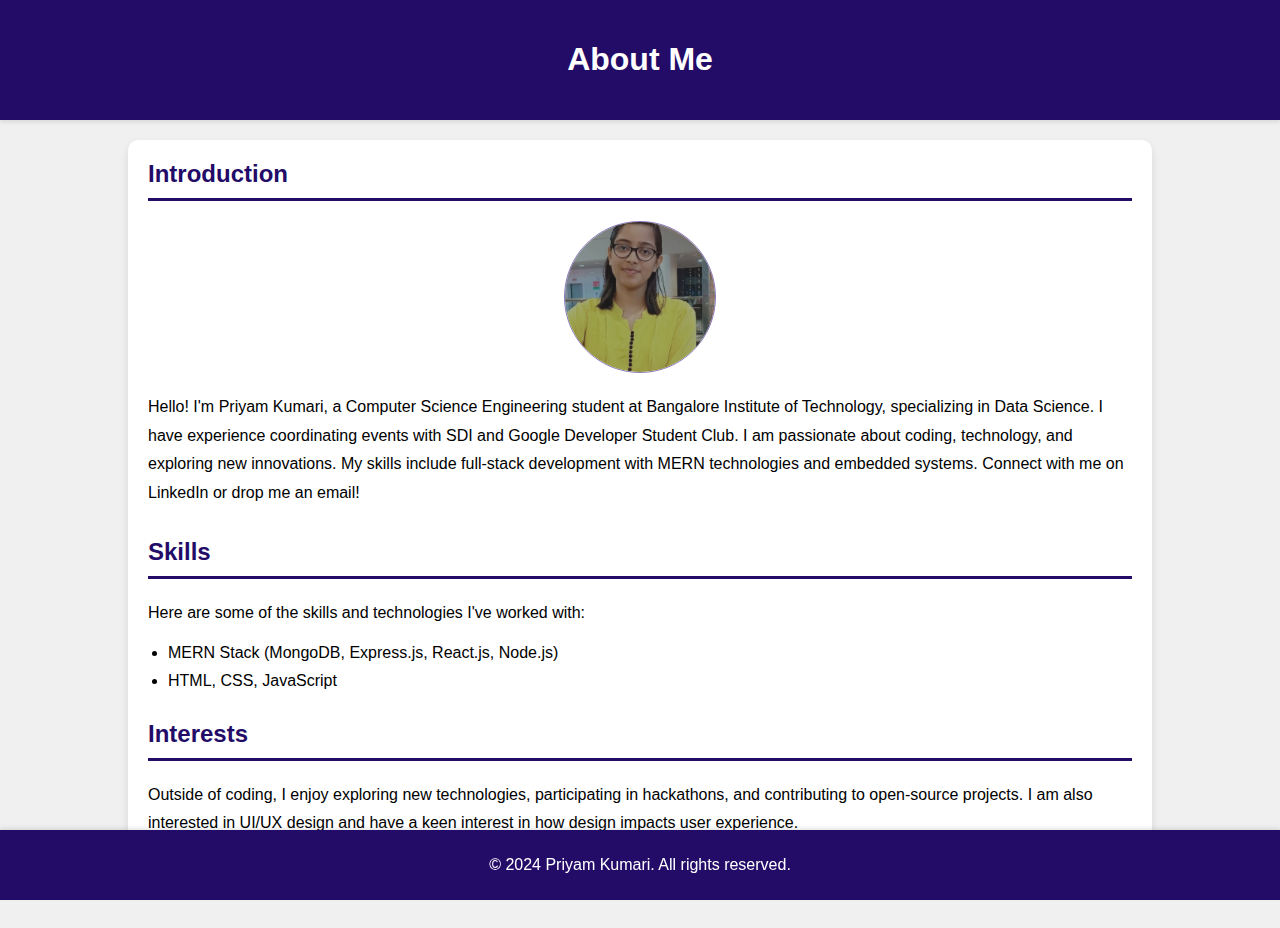
<file: about.html>
<!DOCTYPE html>
<html lang="en">
<head>
    <meta charset="UTF-8">
    <meta name="viewport" content="width=device-width, initial-scale=1.0">
    <title>About Me</title>
    <style>
        body {
            font-family: Arial, sans-serif;
            margin: 0;
            padding: 0;
            background-color: #f0f0f0;
        }
        header {
            background: #230c68;
            color: #fff;
            padding: 20px;
            text-align: center;
            box-shadow: 0 2px 4px rgba(0, 0, 0, 0.1);
        }
        .container {
            width: 80%;
            margin: auto;
            padding: 20px;
        }
        .content {
            background: #fff;
            padding: 20px;
            border-radius: 10px;
            box-shadow: 0 4px 8px rgba(0, 0, 0, 0.1);
            margin-bottom: 20px;
        }
        .section {
            margin-bottom: 30px;
        }
        .section h2 {
            color: #230c68;
            border-bottom: 3px solid #230c68;
            padding-bottom: 10px;
            margin-top: 0;
            font-size: 1.5em;
            transition: color 0.3s ease;
        }
        .section h2:hover {
            color: #4a2c77;
        }
        .section p {
            line-height: 1.8;
            margin: 10px 0;
        }
        .profile-img {
            border-radius: 50%;
            width: 150px;
            height: 150px;
            object-fit: cover;
            margin: 20px auto;
            display: block;
            opacity: 0.9;
            border: 1px solid #7e6bb7;
            transition: transform 0.3s ease;
        }
        .profile-img:hover {
            transform: scale(1.05);
        }
        .section ul {
            list-style-type: disc;
            padding-left: 20px;
        }
        .section ul li {
            margin: 10px 0;
        }
        footer {
            background: #230c68;
            color: #fff;
            text-align: center;
            padding: 10px 0;
            position: fixed;
            width: 100%;
            bottom: 0;
            box-shadow: 0 -2px 4px rgba(0, 0, 0, 0.1);
        }
    </style>
</head>
<body>
    <header>
        <h1>About Me</h1>
    </header>

    <div class="container">
        <div class="content">
            <div class="section">
                <h2>Introduction</h2>
                <img src="mypic.jpg" alt="Profile Picture" class="profile-img">
                <p>Hello! I'm Priyam Kumari, a Computer Science Engineering student at Bangalore Institute of Technology, specializing in Data Science. I have experience coordinating events with SDI and Google Developer Student Club. I am passionate about coding, technology, and exploring new innovations. My skills include full-stack development with MERN technologies and embedded systems. Connect with me on LinkedIn or drop me an email!</p>
            </div>

            <div class="section">
                <h2>Skills</h2>
                <p>Here are some of the skills and technologies I've worked with:</p>
                <ul>
                    <li>MERN Stack (MongoDB, Express.js, React.js, Node.js)</li>
                    <li>HTML, CSS, JavaScript</li>
                </ul>
            </div>

            <div class="section">
                <h2>Interests</h2>
                <p>Outside of coding, I enjoy exploring new technologies, participating in hackathons, and contributing to open-source projects. I am also interested in UI/UX design and have a keen interest in how design impacts user experience.</p>
            </div>
        </div>
    </div>

    <footer>
        <p>&copy; 2024 Priyam Kumari. All rights reserved.</p>
    </footer>
</body>
</html>
</file>
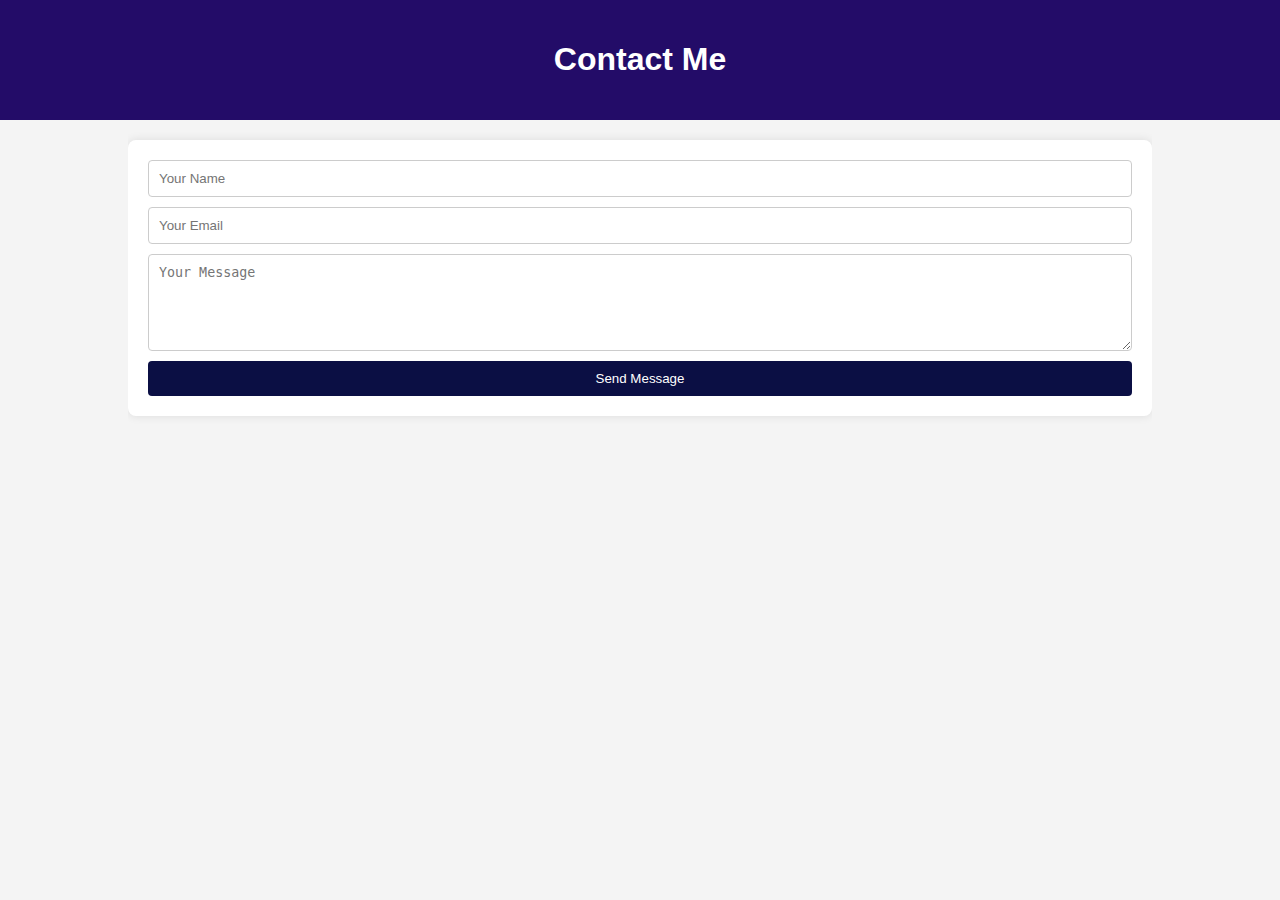
<file: contacts.html>
<!DOCTYPE html>
<html lang="en">
<head>
    <meta charset="UTF-8">
    <meta name="viewport" content="width=device-width, initial-scale=1.0">
    <title>Contact Me</title>
    <style>
        body {
            font-family: Arial, sans-serif;
            margin: 0;
            padding: 0;
            background-color: #f4f4f4;
        }
        .container {
            width: 80%;
            margin: auto;
            overflow: hidden;
        }
        header {
            background: #230c68;
            color: #fff;
            padding: 20px;
            text-align: center;
        }
        .content {
            padding: 20px;
            background: #fff;
            margin: 20px 0;
            border-radius: 8px;
            box-shadow: 0 0 10px rgba(0, 0, 0, 0.1);
        }
        .contact-form {
            display: flex;
            flex-direction: column;
        }
        .contact-form input, .contact-form textarea {
            margin-bottom: 10px;
            padding: 10px;
            border: 1px solid #ccc;
            border-radius: 4px;
        }
        .contact-form button {
            padding: 10px;
            border: none;
            border-radius: 4px;
            background: #0b0f44;
            color: #fff;
            cursor: pointer;
        }
        .contact-form button:hover {
            background: #555;
        }
    </style>
</head>
<body>
    <header>
        <h1>Contact Me</h1>
    </header>

    <div class="container">
        <div class="content">
            <form class="contact-form" action="submit_form.php" method="POST">
                <input type="text" name="name" placeholder="Your Name" required>
                <input type="email" name="email" placeholder="Your Email" required>
                <textarea name="message" rows="5" placeholder="Your Message" required></textarea>
                <button type="submit">Send Message</button>
            </form>
        </div>
    </div>
</body>
</html>
</file>
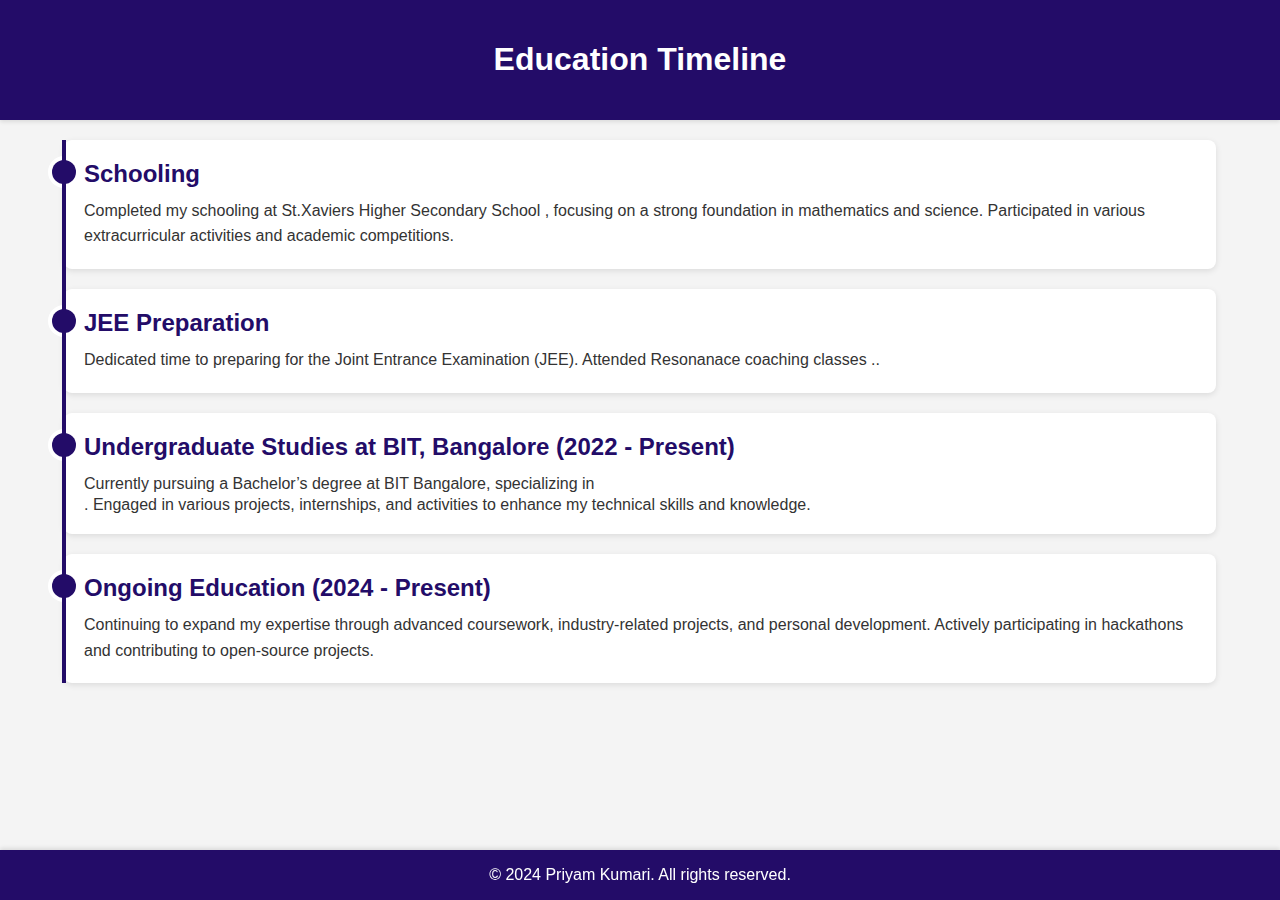
<file: education.html>
<!DOCTYPE html>
<html lang="en">
<head>
    <meta charset="UTF-8">
    <meta name="viewport" content="width=device-width, initial-scale=1.0">
    <title>Education</title>
    <style>
        body {
            font-family: 'Arial', sans-serif;
            margin: 0;
            padding: 0;
            background-color: #f4f4f4;
            color: #333;
        }
        header {
            background: #230c68;
            color: #fff;
            padding: 20px;
            text-align: center;
            box-shadow: 0 2px 4px rgba(0, 0, 0, 0.1);
        }
        .container {
            width: 90%;
            max-width: 1200px;
            margin: 0 auto;
            padding: 20px;
        }
        .timeline {
            list-style: none;
            padding: 0;
            margin: 0;
            position: relative;
        }
        .timeline::after {
            content: '';
            position: absolute;
            width: 4px;
            background: #230c68;
            top: 0;
            bottom: 0;
            left: 0%;
            transform: translateX(-50%);
        }
        .timeline-item {
            position: relative;
            padding: 20px;
            background: #fff;
            border-radius: 8px;
            margin-bottom: 20px;
            box-shadow: 0 2px 6px rgba(0, 0, 0, 0.1);
            transition: transform 0.3s ease, box-shadow 0.3s ease;
        }
        .timeline-item:hover {
            transform: translateY(-10px);
            box-shadow: 0 4px 12px rgba(0, 0, 0, 0.2);
        }
        .timeline-item::before {
            content: '';
            position: absolute;
            width: 24px;
            height: 24px;
            background: #230c68;
            border-radius: 50%;
            left: 0%;
            transform: translateX(-50%);
            top: 20px;
            z-index: 1;
            box-shadow: 0 0 0 4px #fff; /* White border */
        }
        .timeline-item:nth-child(even) {
            left: 50%;
            transform: translateX(-50%);
        }
        .timeline-item:nth-child(odd) {
            left: 50%;
            transform: translateX(-50%);
        }
        .timeline-item h3 {
            margin-top: 0;
            color: #230c68;
            font-size: 1.5em;
            margin-bottom: 10px;
            transition: color 0.3s ease;
        }
        .timeline-item p {
            margin: 0;
            font-size: 1em;
            line-height: 1.6;
        }
        .timeline-item:hover h3 {
            color: #555;
        }
        footer {
            background: #230c68;
            color: #fff;
            text-align: center;
            padding: 0px;
            position: fixed;
            bottom: 0;
            width: 100%;
            box-shadow: 0 -2px 4px rgba(0, 0, 0, 0.1);
        }
        @media (max-width: 768px) {
            .timeline-item {
                margin-left: 0;
                margin-right: 0;
                padding: 15px;
            }
            .timeline::after {
                left: 31px; /* Adjust the line to fit smaller screens */
            }
            .timeline-item::before {
                left: 0;
                transform: translateX(0);
            }
        }
    </style>
</head>
<body>
    <header>
        <h1>Education Timeline</h1>
    </header>

    <div class="container">
        <ul class="timeline">
            <li class="timeline-item">
                <h3>Schooling</h3>
                <p>Completed my schooling at St.Xaviers Higher Secondary School , focusing on a strong foundation in mathematics and science. Participated in various extracurricular activities and academic competitions.</p>
            </li>
            <li class="timeline-item">
                <h3>JEE Preparation</h3>
                <p>Dedicated time to preparing for the Joint Entrance Examination (JEE). Attended Resonanace coaching classes ..</p>
            </li>
            <li class="timeline-item">
                <h3>Undergraduate Studies at BIT, Bangalore (2022 - Present)</h3>
                <p>Currently pursuing a Bachelor’s degree at BIT Bangalore, specializing in <div cse-Data="" science=""></div>. Engaged in various projects, internships, and activities to enhance my technical skills and knowledge.</p>
            </li>
            <li class="timeline-item">
                <h3>Ongoing Education (2024 - Present)</h3>
                <p>Continuing to expand my expertise through advanced coursework, industry-related projects, and personal development. Actively participating in hackathons and contributing to open-source projects.</p>
            </li>
        </ul>
    </div>

    <footer>
        <p>&copy; 2024 Priyam Kumari. All rights reserved.</p>
    </footer>
</body>
</html>
</file>
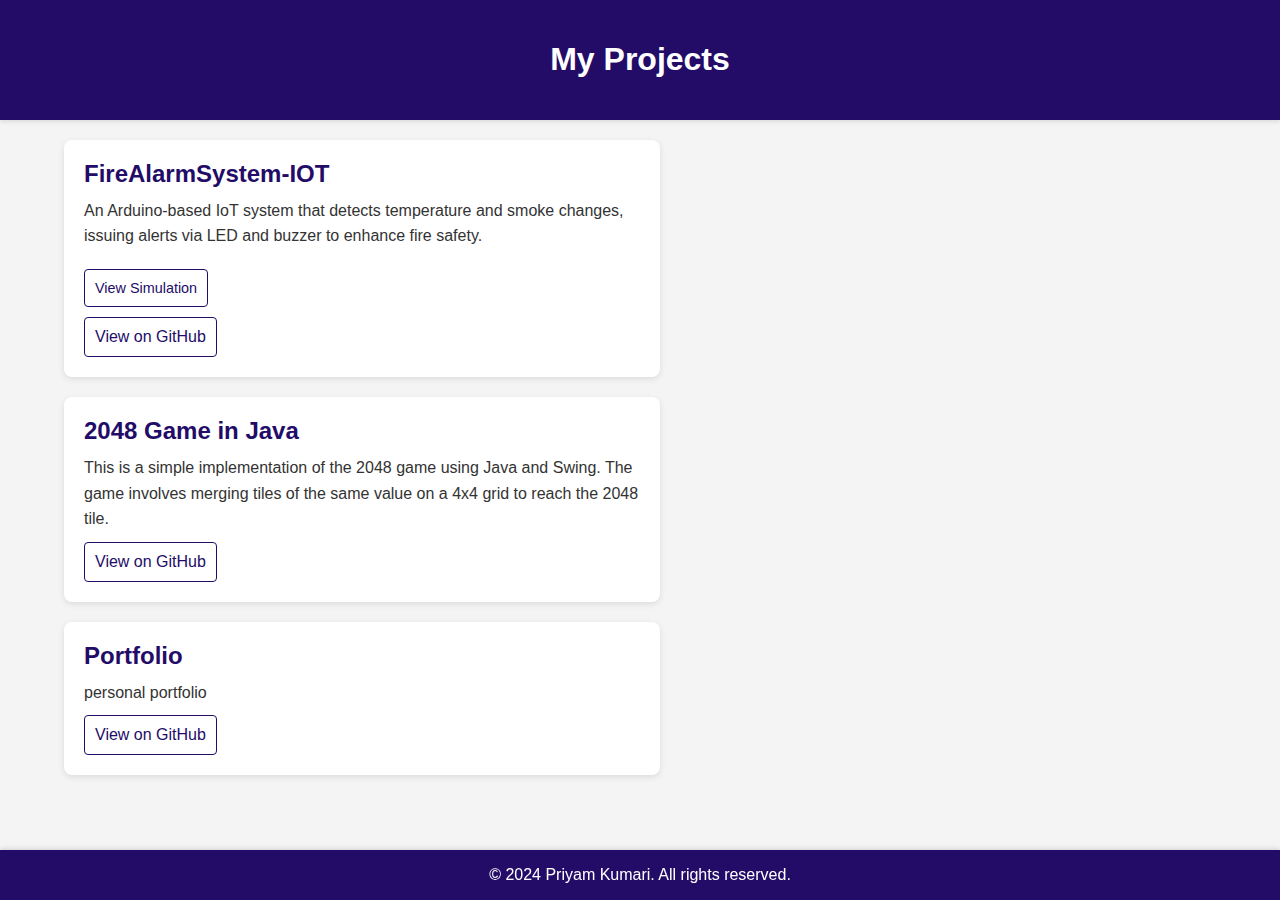
<file: projects.html>
<!DOCTYPE html>
<html lang="en">
<head>
    <meta charset="UTF-8">
    <meta name="viewport" content="width=device-width, initial-scale=1.0">
    <title>Projects</title>
    <style>
        body {
            font-family: 'Arial', sans-serif;
            margin: 0;
            padding: 0;
            background-color: #f4f4f4;
            color: #333;
        }
        header {
            background: #230c68;
            color: #fff;
            padding: 20px;
            text-align: center;
            box-shadow: 0 2px 4px rgba(0, 0, 0, 0.1);
        }
        .container {
            width: 90%;
            max-width: 1200px;
            margin: 0 auto;
            padding: 20px;
        }
        .project-list {
            display: flex;
            flex-wrap: wrap;
            gap: 20px;
            justify-content: space-between;
        }
        .project-item {
            background: #fff;
            border-radius: 8px;
            box-shadow: 0 2px 6px rgba(0, 0, 0, 0.1);
            padding: 20px;
            width: calc(50% - 20px);
            transition: transform 0.3s ease, box-shadow 0.3s ease;
        }
        .project-item:hover {
            transform: translateY(-10px);
            box-shadow: 0 4px 12px rgba(0, 0, 0, 0.2);
        }
        .project-item h2 {
            margin-top: 0;
            color: #230c68;
            font-size: 1.5em;
            margin-bottom: 10px;
        }
        .project-item p {
            margin: 0;
            font-size: 1em;
            line-height: 1.6;
        }
        .project-item .tech-stack {
            margin-top: 10px;
            font-size: 0.9em;
            color: #555;
        }
        .project-item a {
            display: inline-block;
            margin-top: 10px;
            text-decoration: none;
            color: #230c68;
            border: 1px solid #230c68;
            border-radius: 4px;
            padding: 10px;
            transition: background 0.3s ease, color 0.3s ease;
        }
        .project-item a:hover {
            background: #230c68;
            color: #fff;
        }
        footer {
            background: #230c68;
            color: #fff;
            text-align: center;
            padding: 0px;
            position: fixed;
            bottom: 0;
            width: 100%;
            box-shadow: 0 -2px 4px rgba(0, 0, 0, 0.1);
        }
        @media (max-width: 768px) {
            .project-item {
                width: 100%;
            }
        }
    </style>
</head>
<body>
    <header>
        <h1>My Projects</h1>
    </header>

    <div class="container">
        <div class="project-list">
            <div class="project-item">
                <h2>FireAlarmSystem-IOT</h2>
                <p>An Arduino-based IoT system that detects temperature and smoke changes, issuing alerts via LED and buzzer to enhance fire safety.</p>
                <div class="tech-stack">
                    <a href="https://www.tinkercad.com/things/eNQQbUSSYpU" target="_blank" rel="noopener noreferrer">
                        View Simulation
                    </a>
                </div>
                
                <a href="https://github.com/priyam864/FireAlarmSystem-IOT" target="_blank">View on GitHub</a>
            </div>
            <div class="project-item">
                <h2>2048 Game in Java</h2>
                <p>This is a simple implementation of the 2048 game using Java and Swing. The game involves merging tiles of the same value on a 4x4 grid to reach the 2048 tile.</p>
                <a href="https://github.com/priyam864/Game2048" target="_blank">View on GitHub</a>
            </div>
            <div class="project-item">
                <h2>Portfolio</h2>
                <p>personal portfolio</p>
                <a href="https://github.com/priyam864/Portfolio" target="_blank">View on GitHub</a>
            </div>
            <!-- Add more project items here -->
        </div>
    </div>

    <footer>
        <p>&copy; 2024 Priyam Kumari. All rights reserved.</p>
    </footer>
</body>
</html>
</file>
